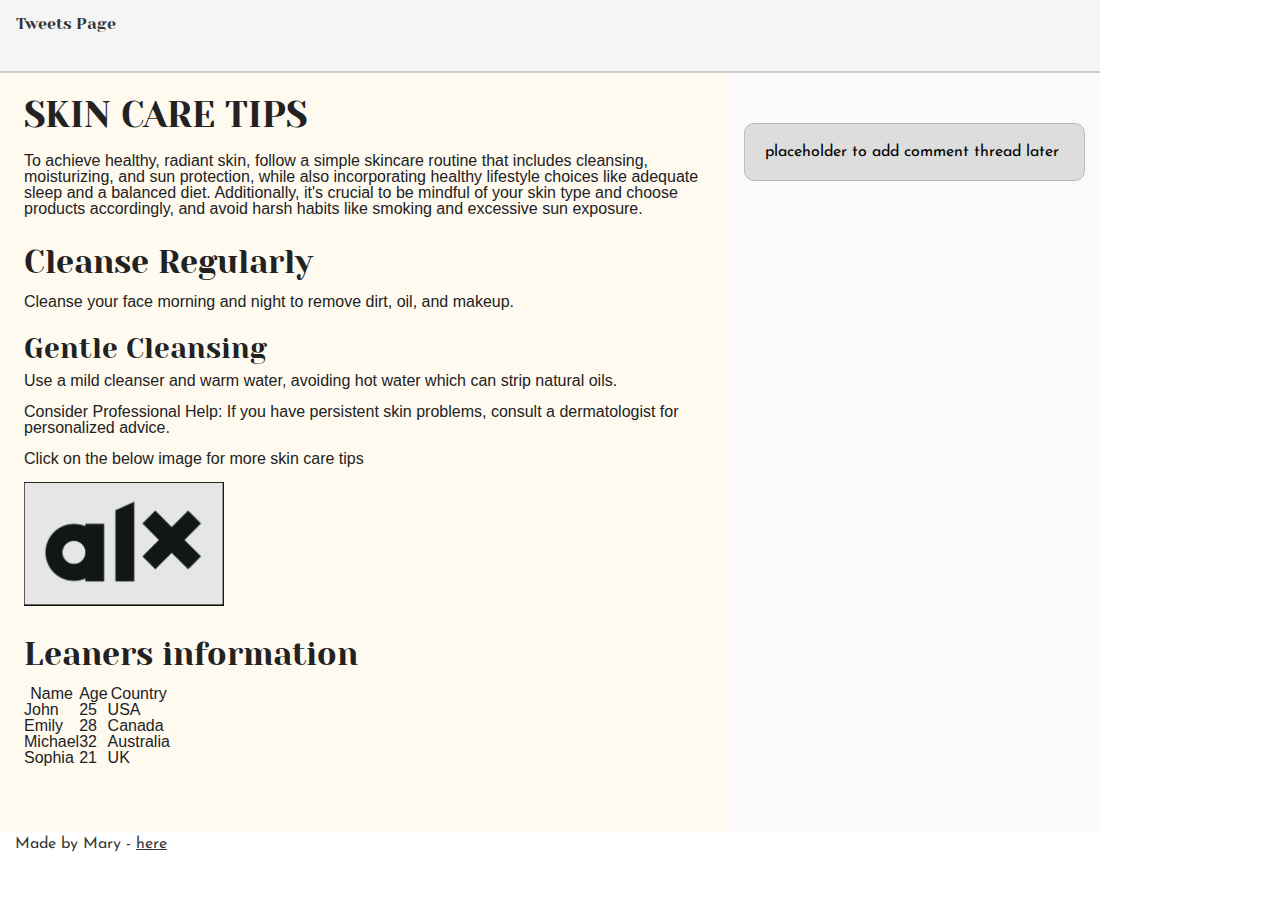
<file: css_basic/index.html>
<!DOCTYPE html>
<html>
<head>
    <meta charset="UTF-8">
    <meta name="viewport" content="width=device-width, initial-scale=1.0">
    <title>Home page</title>
    <link href="base.css" rel="stylesheet">
    <link href="styles.css" rel="stylesheet">
</head>

<body>
<header>
    <a href="/tweets.html">Tweets Page</a>
</header>

<main>
<article>
    <h1>SKIN CARE TIPS</h1>
    <p>To achieve healthy, radiant skin, follow a simple skincare routine that includes cleansing, moisturizing, and sun protection, while also incorporating healthy lifestyle choices like adequate sleep and a balanced diet. Additionally, it's crucial to be mindful of your skin type and choose products accordingly, and avoid harsh habits like smoking and excessive sun exposure. </p>
    <h2>Cleanse Regularly</h2>
    <p>Cleanse your face morning and night to remove dirt, oil, and makeup. </p>
    <h3>Gentle Cleansing</h3>
    <p>Use a mild cleanser and warm water, avoiding hot water which can strip natural oils. </p>
    <p>Consider Professional Help: If you have persistent skin problems, consult a dermatologist for personalized advice. </p>
    <p>Click on the below image for more skin care tips</p>
    <a href="https://int.eucerin.com" target="_blank"><img src="alx_logo.PNG" alt="" width="200"></a>

    <h2>Leaners information</h2>
    <table>
        <tr>
            <th>Name</th>
            <th>Age</th>
            <th>Country</th>
        </tr>
        <tr>
            <td>John</td>
            <td>25</td>
            <td>USA</td>
        </tr>
        <tr>
            <td>Emily</td>
            <td>28</td>
            <td>Canada</td>
        </tr>
        <tr>
            <td>Michael</td>
            <td>32</td>
            <td>Australia</td>
        </tr>
        <tr>
            <td>Sophia</td>
            <td>21</td>
            <td>UK</td>
        </tr>
    </table>
</article>

<aside>
    <p>placeholder to add comment thread later</p>
</aside>

</main>

<footer>
    <p>Made by Mary - <a href="" target="_blank">here</a></p>
</footer>

</body>
</html>
</file>
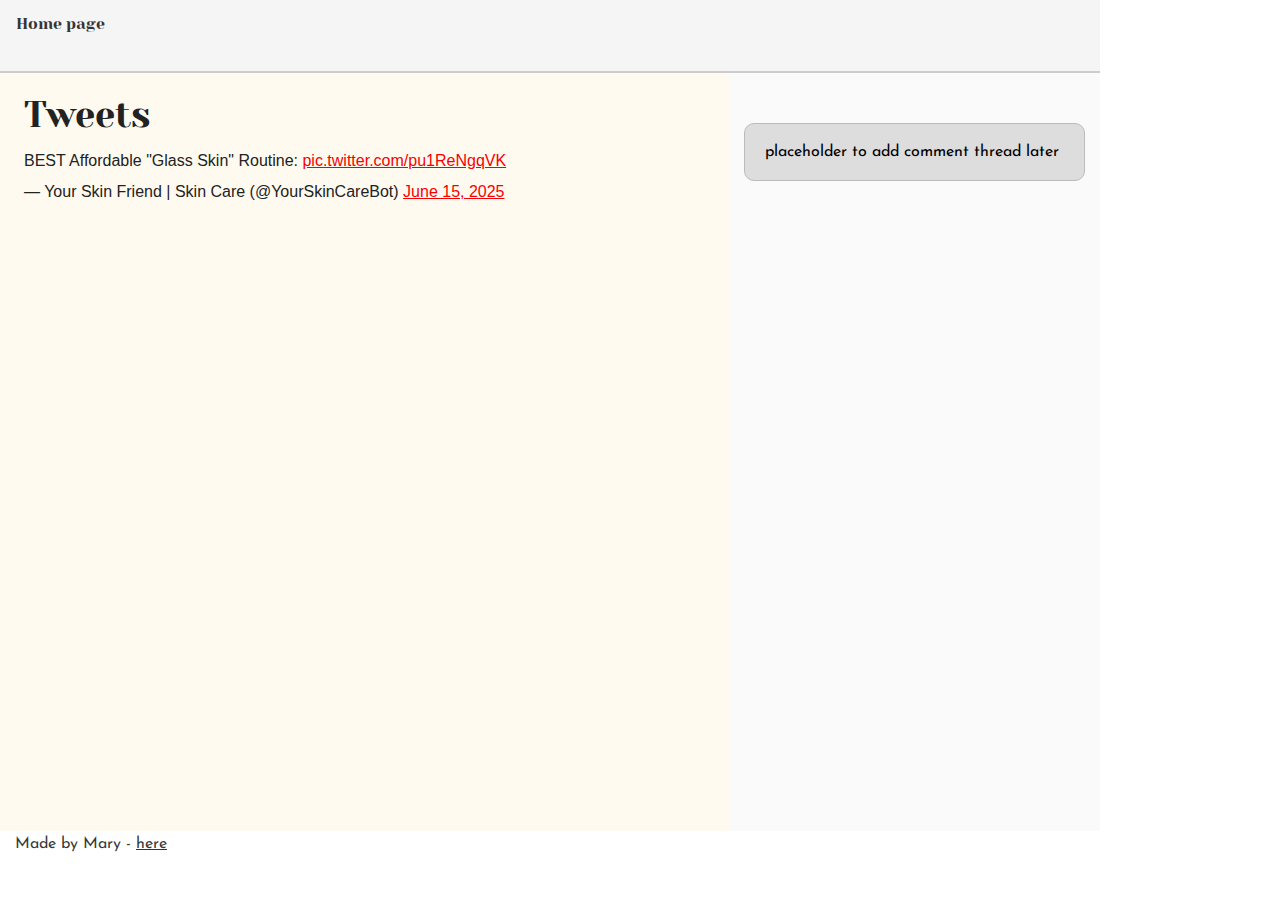
<file: css_basic/tweets.html>
<!DOCTYPE html>
<html>
<head>
    <meta charset="UTF-8">
    <meta name="viewport" content="width=device-width, initial-scale=1.0">
    <title>tweets page</title>
    <link href="base.css" rel="stylesheet">
    <link href="styles.css" rel="stylesheet">
</head>
<body>
<header>
    <a href="index.html">Home page</a>
</header>

<main>
    
<article>
    <h1>Tweets</h1>
    <blockquote class="twitter-tweet"><p lang="en" dir="ltr">BEST Affordable &quot;Glass Skin&quot; Routine: <a href="https://t.co/pu1ReNgqVK">pic.twitter.com/pu1ReNgqVK</a></p>&mdash; Your Skin Friend | Skin Care (@YourSkinCareBot) <a href="https://twitter.com/YourSkinCareBot/status/1934135851069460990?ref_src=twsrc%5Etfw">June 15, 2025</a></blockquote> <script async src="https://platform.twitter.com/widgets.js" charset="utf-8"></script>
</article>

<aside>
    <p>placeholder to add comment thread later</p>
</aside>

</main>

<footer>
    <p>Made by Mary - <a href="https://example.com" target="_blank">here</a></p>
</footer>

</body>
</html>
</file>
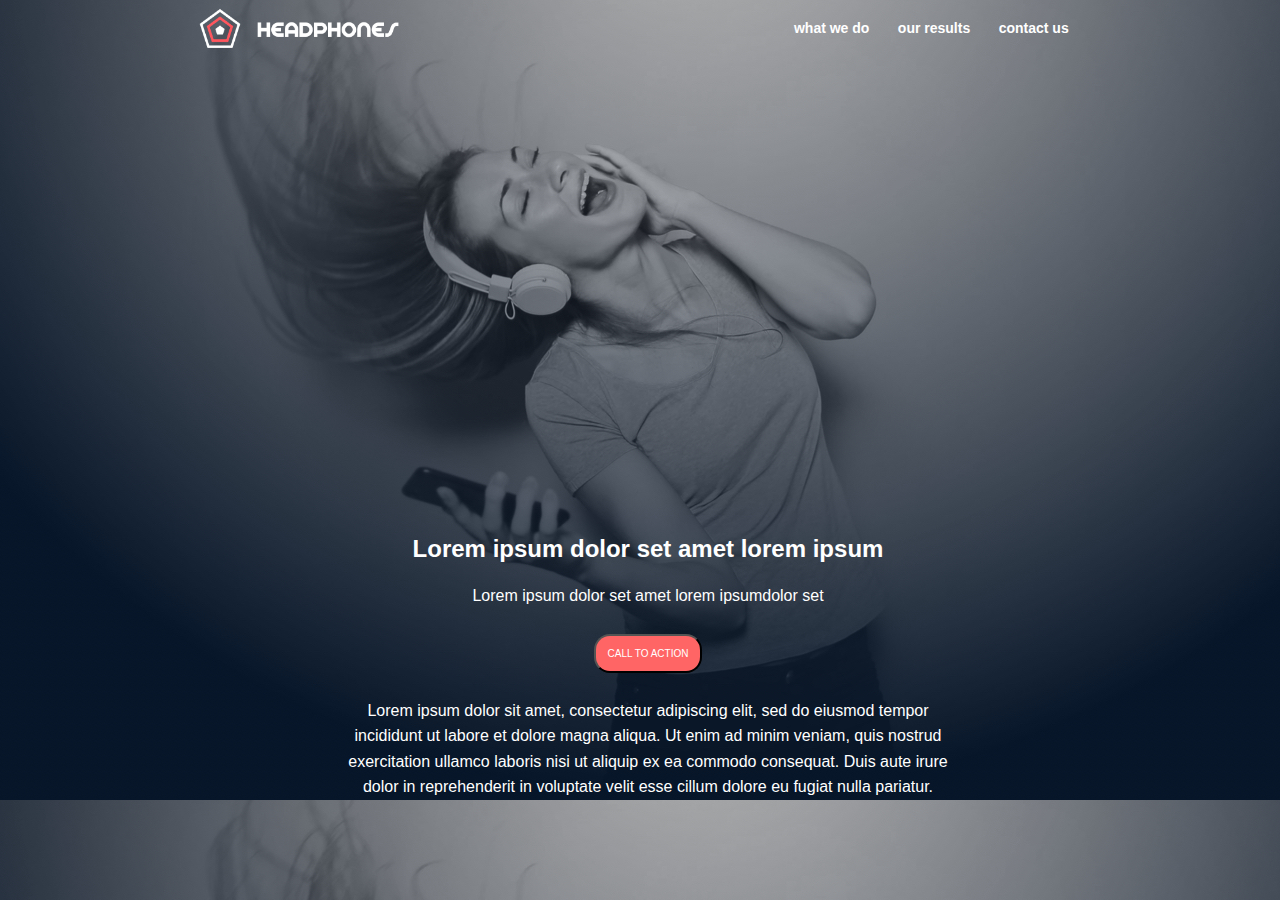
<file: headphones/0-index.html>
<html lang="en">
<head>
    <meta charset="UTF-8">
    <meta name="viewport" content="width=device-width, initial-scale=1.0">
    <title>Document</title>
    <link rel="stylesheet" href="0-styles.css">
</head>
<body background="images/headphones_hero_1.jpg">
    <header>
        <img src="images/logo_headphones.png" alt="" width="200">
        <nav>
        <a href="about"><strong>what we do</strong></a>
        <a href="results"><strong>our results</strong></a>
        <a href="contact"><strong>contact us</strong></a>
        </nav>
    </header>

    <main>
        <h2>Lorem ipsum dolor set amet lorem ipsum</h2>
        <p>Lorem ipsum dolor set amet lorem ipsumdolor set</p>
        <button type="button">CALL TO ACTION</button>
        <p>Lorem ipsum dolor sit amet, consectetur adipiscing elit, sed do eiusmod tempor incididunt ut labore et dolore magna aliqua. Ut enim ad minim veniam, quis nostrud exercitation ullamco laboris nisi ut aliquip ex ea commodo consequat. Duis aute irure dolor in reprehenderit in voluptate velit esse cillum dolore eu fugiat nulla pariatur.</p>
    </main>
</body>
</html>
</file>
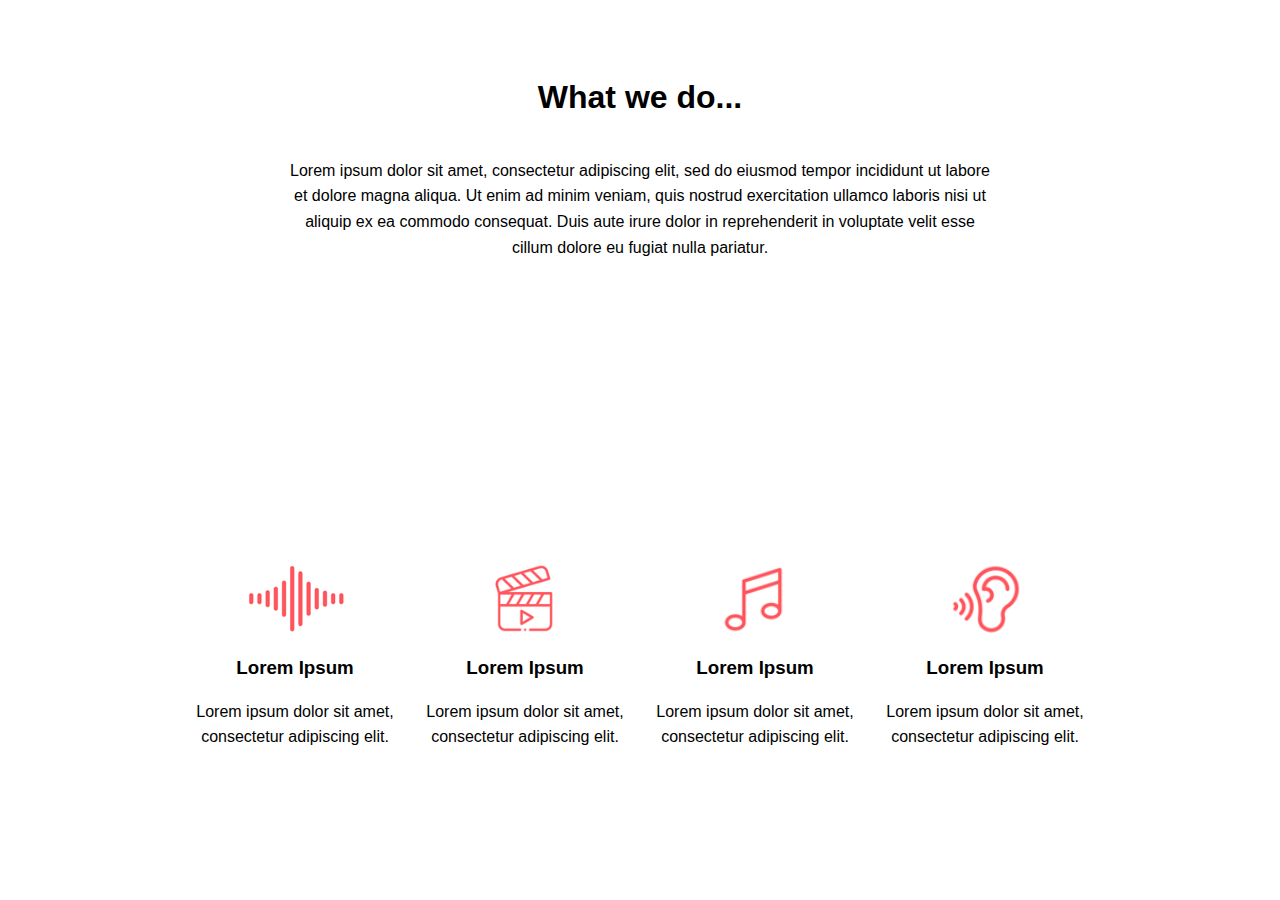
<file: headphones/1-index.html>
<html lang="en">
<head>
    <meta charset="UTF-8">
    <meta name="viewport" content="width=device-width, initial-scale=1.0">
    <title>About us</title>
    <link rel="stylesheet" href="1-styles.css">
</head>
<body>
    <main>
    <h1>What we do...</h1>
       
    <p>Lorem ipsum dolor sit amet, consectetur adipiscing elit, sed do eiusmod tempor incididunt ut labore et dolore magna aliqua. Ut enim ad minim veniam, quis nostrud exercitation ullamco laboris nisi ut aliquip ex ea commodo consequat. Duis aute irure dolor in reprehenderit in voluptate velit esse cillum dolore eu fugiat nulla pariatur.</p>
    
    <section class="features">

        <div class="feature">
          <img src="images/audio.PNG" alt="" height="80px">
          <h3><strong>Lorem Ipsum</strong></h3>
          <p>Lorem ipsum dolor sit amet, consectetur adipiscing elit.</p>
        </div>

        <div class="feature">
            <img src="images/video.PNG" alt="" height="80px">
            <h3><strong>Lorem Ipsum</strong></h3> 
            <p>Lorem ipsum dolor sit amet, consectetur adipiscing elit.</p>
        </div>

        <div class="feature">
            <img src="images/music.PNG" alt="" height="80px">
            <h3><strong>Lorem Ipsum</strong></h3>
            <p>Lorem ipsum dolor sit amet, consectetur adipiscing elit.</p>
        </div>

        <div class="feature">
            <img src="images/ear.PNG" alt="" height="80px">
            <h3><strong>Lorem Ipsum</strong></h3>
            <p>Lorem ipsum dolor sit amet, consectetur adipiscing elit.</p>
        </div>

    </section>

</main>
</body>
</html>
</file>
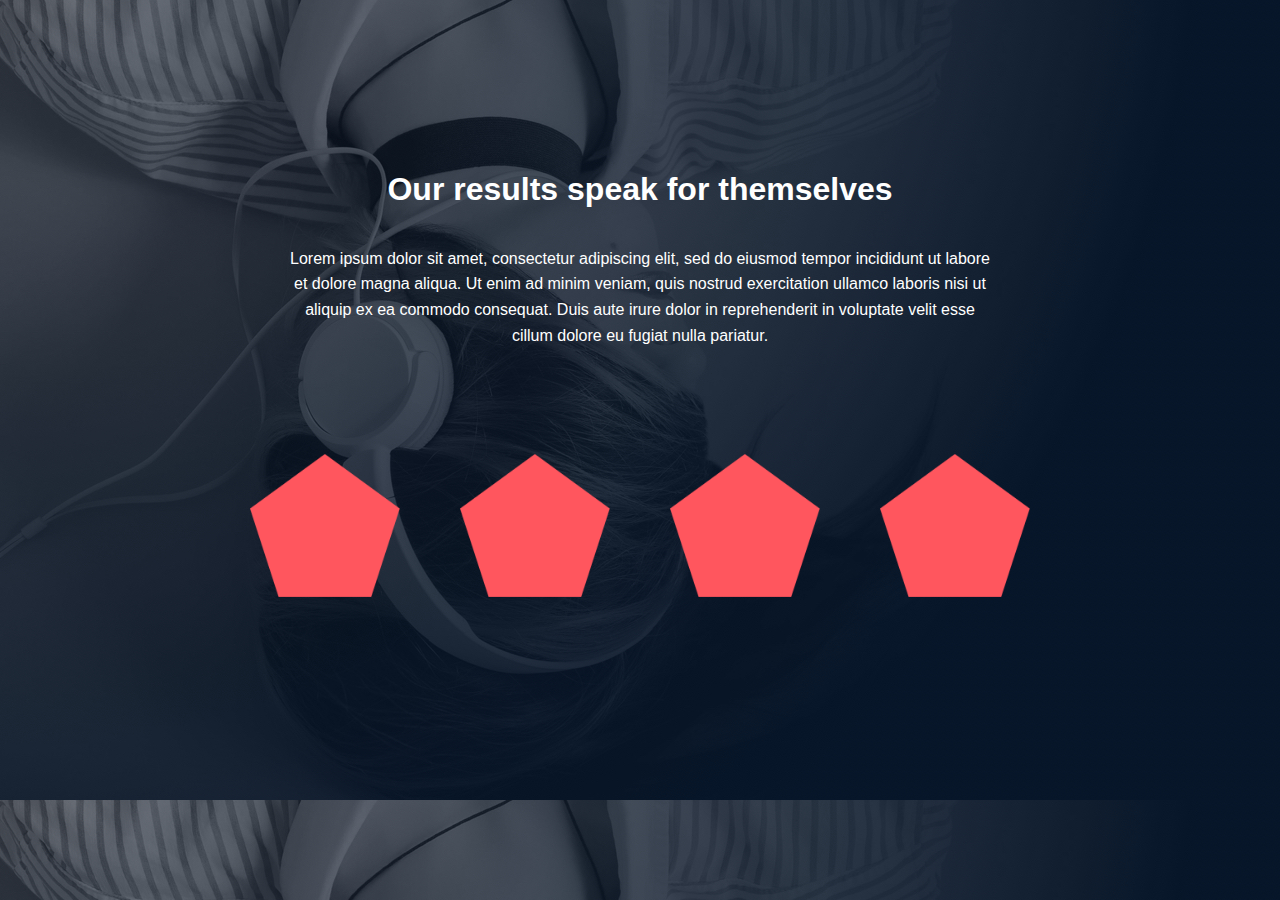
<file: headphones/2-index.html>
<html lang="en">
<head>
    <meta charset="UTF-8">
    <meta name="viewport" content="width=device-width, initial-scale=1.0">
    <title>Our results</title>
    <link rel="stylesheet" href="2-index.css">
</head>
<body background="images/headphones_hero_2.jpg">

    <main>
    <h1>Our results speak for themselves</h1>

    <p>Lorem ipsum dolor sit amet, consectetur adipiscing elit, sed do eiusmod tempor incididunt ut labore et dolore magna aliqua. Ut enim ad minim veniam, quis nostrud exercitation ullamco laboris nisi ut aliquip ex ea commodo consequat. Duis aute irure dolor in reprehenderit in voluptate velit esse cillum dolore eu fugiat nulla pariatur.</p>
    
    <div class="pentagons">

        <div class="pentagon">
            <img src="images/pentagone.png" alt="" width="150px">
        </div>

        <div class="pentagon">
            <img src="images/pentagone.png" alt="" width="150px">
        </div>

        <div class="pentagon">
            <img src="images/pentagone.png" alt="" width="150px">
        </div>

        <div class="pentagon">
            <img src="images/pentagone.png" alt="" width="150px">
        </div>  

    </div>
    </main>
</body>
</html>
</file>
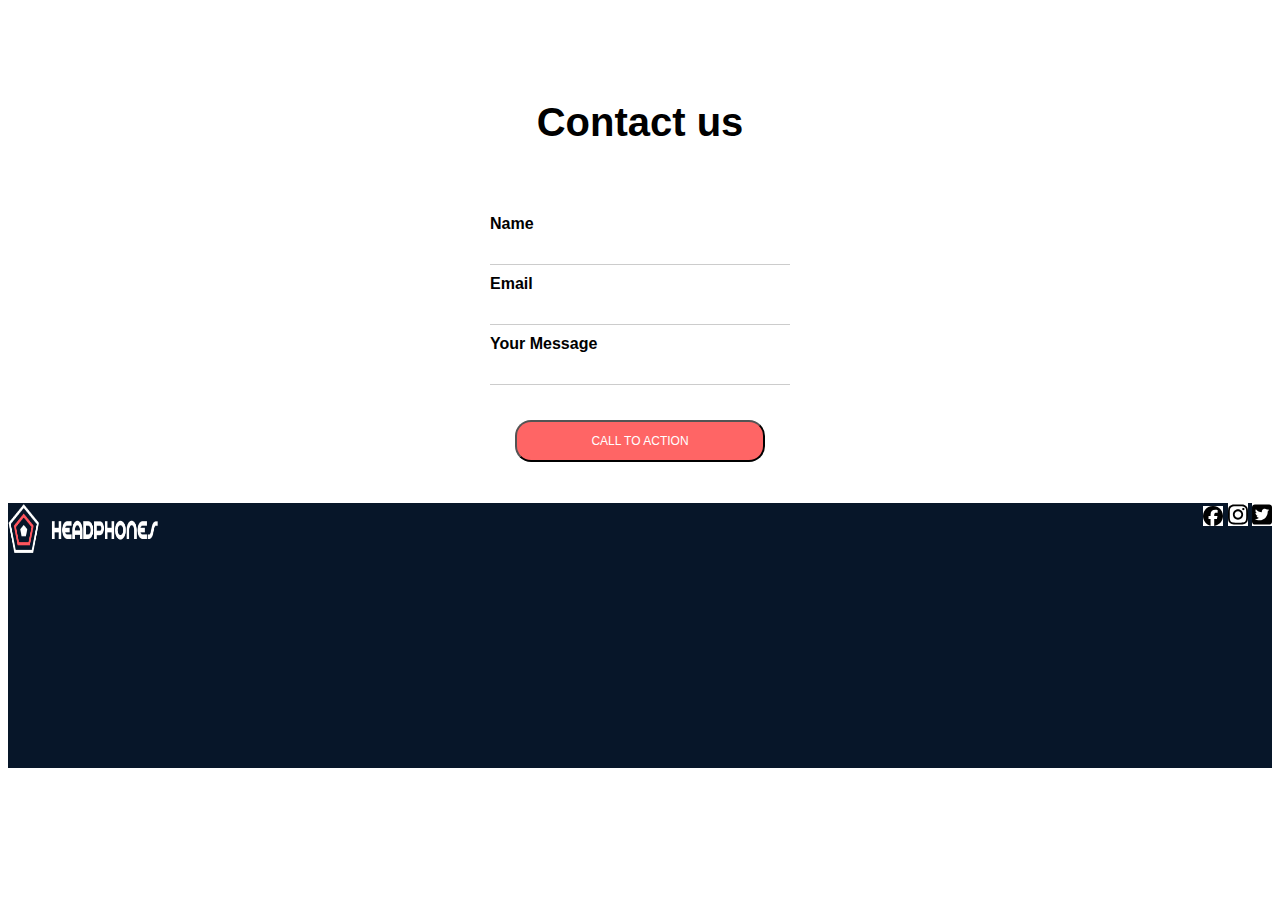
<file: headphones/3-index.html>
<html lang="en">
<head>
    <meta charset="UTF-8">
    <meta name="viewport" content="width=device-width, initial-scale=1.0">
    <title>contact page</title>
    <link rel="stylesheet" href="3-styles.css">

</head>
<body>
    <h2>Contact us</h2>
    <form action="" class="fields">
        <div class="field">
        <label for="name"><strong>Name</strong></label><br>
        <input type="text" id="name" class="input">
        </div>

        <div class="field">
        <label for="email"><strong>Email</strong></label><br>
        <input type="email" id="email" class="input">
        </div>

        <div class="field">
        <label for="message"><strong>Your Message</strong></label><br>
        <input type="text" id="message" class="input"></textarea>
        </div>

        <button type="submit">CALL TO ACTION</button>
    </form>

    <footer>
        <img src="images/logo_headphones.png" alt="" width="150" height="50">
        <div class="socials">
         <a href="https://www.facebook.com/" target="_blank"><img src="images/facebook-brands.svg" alt="" style="background-color: white;" width="20"></a>
         <a href="https://instagram.com/" target="_blank"><img src="images/instagram-brands.svg" alt="" style="background-color: white;" width="20"></a>
         <a href="https://x.com/" target="_blank"><img src="images/square-twitter-brands.svg" alt="" style="background-color: white;" width="20"></a>
        </div>

    </footer>
</body>
</html>
</file>
<file: css_basic/base.css>
/* Importing webfonts */
/* (If you're learning CSS, you should disregard that) */

@import url(https://fonts.googleapis.com/css?family=Yeseva+One);
@import url(https://fonts.googleapis.com/css?family=Josefin+Sans:400,700,700italic,400italic);


/* CSS reset rules */

html, body {
	height: 100%;
	min-height: 100%;
}
html, body, div, span, applet, object, iframe,
h1, h2, h3, h4, h5, h6, p, blockquote, pre,
a, abbr, acronym, address, big, cite, code,
del, dfn, img, ins, kbd, q, s, samp,
small, strike, sub, sup, tt, var,
b, u, i, center,
dl, dt, dd,
fieldset, form, label, legend,
table, caption, tbody, tfoot, thead, tr, th, td,
article, aside, canvas, details, embed, 
figure, figcaption, footer, header, hgroup, 
menu, nav, output, ruby, section, summary,
time, mark, audio, video {
	margin: 0;
	padding: 0;
	border: 0;
	font-size: 100%;
	font: inherit;
	vertical-align: baseline;
}
/* HTML5 display-role reset for older browsers */
article, aside, details, figcaption, figure, 
footer, header, hgroup, menu, nav, section {
	display: block;
}
body {
	line-height: 1;
}
blockquote, q {
	quotes: none;
}
blockquote:before, blockquote:after,
q:before, q:after {
	content: '';
	content: none;
}
table {
	border-collapse: collapse;
	border-spacing: 0;
}


/* Fonts and colors */

body {
	font-family: 'Josefin Sans', serif;
	color: rgba(0, 0, 0, 0.8);
}
h1, h2, h3, h4, h5, h6, header {
	font-family: 'Yeseva One', sans-serif;
}
article {
}
header {
	border-bottom: 1px solid rgb(221,221,221);
	transition: border-bottom-color 1s ease;
}
header a {
	color: rgba(0, 0, 0, 0.8);
}
aside {
	background: #FAFAFA;
}
aside p {
	border: 1px solid #bbb;
	background: #ddd;
	color: black;
}
footer a {
	color: rgba(0, 0, 0, 0.8);
}
a {
	color: #F80002;
}


/* Positioning and margins */

@media (min-width: 1100px) {
	body {
		width: 1100px;
		margin: 0 auto;
	}
}

article {
	padding: 50px 15px;
}
article > *:first-child {
	margin-top: 0;
}
aside {
	padding: 50px 15px;
}
header .right {
	float: right;
	margin: 0 10px 15px;
}


/* Header */
header {
	padding: 20px 0;
	height: 80px;
}
header ul {
	list-style: none;
	margin: 0;
	padding: 0;
}
header li {
	display: inline;
	vertical-align:middle;
}
header li:first-child {
	margin: 0;
}
header li a {
	margin: 0 10px;
}
header li.logo {
	font-size: 36px;
}
header a {
	text-decoration: none;
}


/* Aside */

aside p {
	border-radius: 10px;
	padding: 20px 20px;
}


/* Footer */

footer {
	padding: 5px 15px;
	height: 80px;
}


/* Text styles and margins */

p {
	margin-bottom: 15px;
}
h1 {
	font-size: 36px;
	margin: 40px 0 20px;
}
h2 {
	font-size: 32px;
	margin: 30px 0 15px;
}
h3 {
	font-size: 28px;
	margin: 25px 0 10px;
}
h4 {
	font-size: 20px;
	font-weight: bold;
	margin: 20px 0 10px;
}
h5 {
	font-size: 18px;
	font-weight: bold;
	margin: 15px 0 10px;
}
h6 {
	font-weight: bold;
	margin: 5px 0;
}

@media (max-width: 800px) {
  body.works_on_smartphone {
  	display: block;
  }
  body.works_on_smartphone main {
  	display: block;
  }
  header .right {
  	float: none;
  }
}
</file>
<file: css_basic/styles.css>
* {
    box-sizing: border-box;
}

body {
    display: flex;
    flex-direction: column;
    margin: 0;
}

main {
    display: flex;
    flex-direction: row;
    flex: auto;
    height: 100vh;
}

article {
    flex: 2;
    overflow-y: auto;
    background: #fffaf0;
    color: #222;
    padding: 1.5rem;
    font-family: 'Segoe UI', sans-serif;
}

aside {
    flex: 1;
    overflow-y: auto;
}

header {
    background-color: #f5f5f5;
    color: #333;
    padding: 1rem;
    border-bottom: 2px solid #ccc;
}
</file>
<file: headphones/0-styles.css>
body {
    font-family: sans-serif;
}

header {
    display: flex;
    justify-content: space-around;
}

a{
    color: white;
    text-decoration-line: none;
    font-size: 14px;
    display: inline-block;
    padding: 12px;
}

a:hover{
    color: #FF6565;
}

a:active{
    color: #FF6565;
}

main{
    position: absolute;
    bottom: 100px;
    width: 100%;
    color: white;
    text-align: center;
}

main p {
    max-width: 600px;
    margin: 0 auto;
    line-height: 1.6;
}

button {
    margin: 25px;
    border-radius: 16px;
    padding: 12px;
    background-color: #FF6565;
    color: white;
    font-size: 10px;
}

button:hover{
    opacity: 0.9;
}
</file>
<file: headphones/1-styles.css>
body {
  font-family: sans-serif;
  text-align: center;
  max-height: 75%;
}

main {
  display: flex;
  flex-direction: column;
  align-items: center;
  justify-content: center;
  padding: 50px;
}

main p{
  max-width: 700px;
  margin: 20px auto;
  text-align: center; 
  line-height: 1.6;
}

.features {
  display: flex;
  justify-content: space-between;
  gap: 20px;
  max-width: 900px;
  position: absolute;
  bottom: 130px;
}
</file>
<file: headphones/2-index.css>
body{
    color:white;
    font-family: sans-serif;
}

main{
    display: flex;
    flex-direction: column;
    align-items: center;
    padding: 50px;
    margin-top: 100px;
}

main p{
    text-align: center;
    font-weight: 10;
    max-width: 700px;
    line-height: 1.6;
}

.pentagons {
    display: flex;
    gap: 60px;
    margin-top: 90px;    
}
</file>
<file: headphones/3-styles.css>
body { 
    font-family: sans-serif;
    justify-items: center;
}

h2 {
    margin-top: 100px;
    font-size: 40px;
}

.fields {
    display: flex;
    flex-direction: column;
    gap: 10px;
    margin-top: 70px;
}

.input {
    border: none;
    border-bottom: 1px solid #ccc;
    padding: 8px 4px;
    width: 300px;

}

button {
    margin: 25px;
    border-radius: 16px;
    padding: 12px;
    background-color: #FF6565;
    color: white;
    font-size: 12px;
}

button:hover{
    opacity: 0.9;
}

footer {
    display: flex;
    flex-direction: row;
    justify-content: space-between;
    width: 100%;
    height: 30%;
    background-color: #071629;
}

.socials {
   
}
</file>
